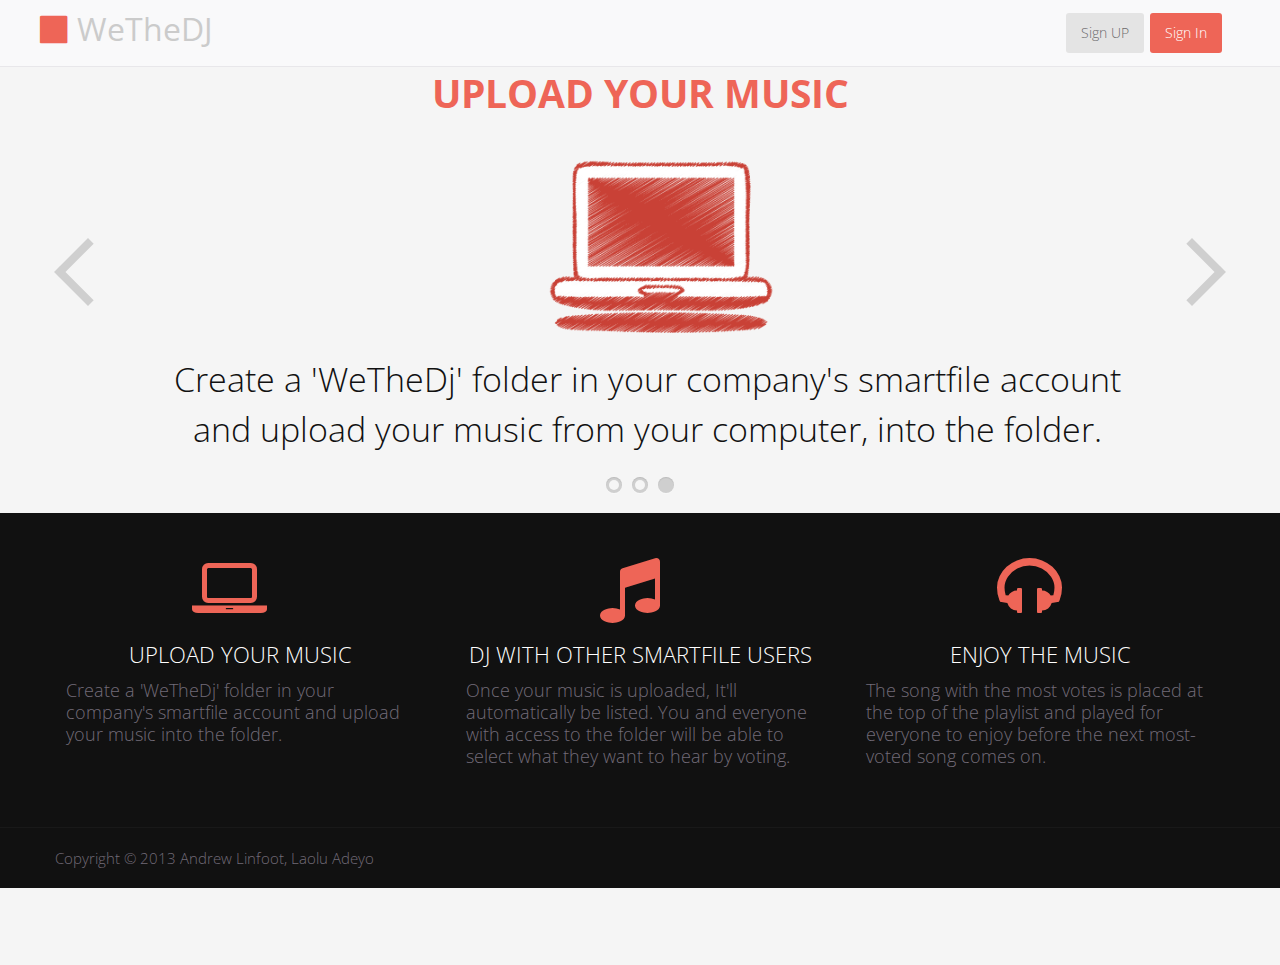
<file: index.html>
<!DOCTYPE html>
<html lang="en">
<head>

	<!-- start: Meta -->
	<meta charset="utf-8">
	<title>We The DJ - SmartFile Entry </title> 
	<meta content="Responsive portofolio at Bootstrap" name="description">
	<meta content="light, responsive, portofolio" name="keywords">
	<!-- end: Meta -->
	
	<!-- start: Mobile Specific -->
    <meta name="viewport" content="width=device-width, initial-scale=1, minimum-scale=1">
	<!-- end: Mobile Specific -->

    <!-- start: CSS -->
    <link rel="stylesheet" href="assets/css/bootstrap.css">
    <link rel="stylesheet" href="assets/css/bootstrap-responsive.css">
    <link rel="stylesheet" href="assets/css/style.css">
    <!-- end: CSS -->

	<!-- start: favicon -->
	<link href="//s3.amazonaws.com/wrapbootstrap/live/imgs/favicon.ico" rel="shortcut icon">
	<!-- end: favicon -->



    <!--[if IE 9]>
		<style>.img-mask .flipper {display: none;}</style>
	<![endif]-->  
    <!--[if IE 8]>
		<style>.boxy{position:relative;width:150px;height:150px;}.flipper {overflow: hidden;}.subscribe input[type="text"], .subscribe textarea {width: 35%;}.plan-background {background-position: center;background-repeat: repeat-x;border:none;} .sign-background {background-position: center;background-repeat: repeat-x;border:none;}.countdown-background {background-position: center;background-repeat: repeat-x;border:none;}.page-title {background-position: center;background-repeat: repeat-x;border:none;}.img-mask .flipper {display: none;}</style>	
	<![endif]-->

</head>

<body>

<header id="header">

	<!--start: navbar -->
	<div class="navbar navbar-fixed-top">
		<div class="navbar-inner">
			<div class="container">
				<a data-toggle="collapse" data-target=".nav-collapse" class="btn btn-navbar">
					<span><i class="icon-reorder"></i></span>
				</a>
				<a class="btn btn-navbar" href="sign-in.html"><i class="icon-signin"></i></a>
				<a class="btn btn-navbar" href="tel:3669"><i class="icon-phone"></i></a>
				

				<a class="brand" href="index.html"><span><i class="icon-stop"></i></span>WeTheDJ</a>

				<div id="top-navigation" class="nav-collapse subnav-collapse collapse ">
					<ul class="nav pull-right">
						<li class="top-account visible-desktop"><a class="top-sign-up" href="sign-up.html">Sign UP</a></li>
						<li class="top-account visible-desktop"><a class="top-sign-in" href="sign-in.html">Sign In</a></li>
					</ul>
				</div>	
		
			</div>
		</div>
	</div><!--end: navbar -->

</header>

<!-- start: slider -->
<div class="slider-wrapper slider-wrapper">

            <div id="slider" class="sl-slider-wrapper">

				<div class="sl-slider">
				
					<div class="sl-slide bg-1" data-orientation="horizontal" >
						<div class="sl-slide-inner">
							<div class="deco"><img src="assets/images/home-slider/laptop.png" alt=""></div>
							<a href="features.html"><h1>UPLOAD YOUR MUSIC</h1></br><h2>Create a 'WeTheDj' folder in your company's smartfile account and upload your music from your computer, into the folder. </h2></a>						
						</div>
					</div>
					
					<div class="sl-slide bg-1" data-orientation="horizontal">
						<div class="sl-slide-inner">
							<div class="deco"><img src="assets/images/home-slider/twit.png" alt=""></div>
							<a href="features.html"><h1>DJ WITH OTHER SMARTFILE USERS</h1></br><h2>You and everyone with access to the folder will be able to select what they want to hear by voting.</h2></a>		
						</div>
					</div>
					
					<div class="sl-slide bg-1" data-orientation="horizontal" >
						<div class="sl-slide-inner">
							<div class="deco"><img src="assets/images/home-slider/music.png" alt="height="42" width="150""></div>
							<a href="features.html"><h1>ENJOY YOUR MUSIC</h1></br><h2>The most-voted song is placed at the top of the playlist and played for everyone to enjoy.</h2></a>						
						</div>
					</div>
				
				</div><!-- /sl-slider -->
				
				<nav id="nav-arrows" class="nav-arrows">
					<span class="nav-arrow-prev">Previous</span>
					<span class="nav-arrow-next">Next</span>

				</nav>

				<nav id="nav-dots" class="nav-dots">
					<span class="nav-dot-current"></span>
					<span class="nav-dot-current"></span>
					<span></span>
					
				</nav>

			</div><!-- /slider-wrapper -->
	

</div><!-- end: slider -->


<!-- start: section-features -->
<div class="section-features">
	<div class="container">
		<div class="row">

			<div class="span4">
				<div class="info-features">
					<i class="icon-laptop"></i>
					<h5>Upload Your Music</h5>
					<p>Create a 'WeTheDj' folder in your company's smartfile account and upload your music into the folder. </p>
				</div>
			</div>
			<div class="span4">
				<div class="info-features">
					<i class="icon-music"></i>
					<h5>DJ with other SmartFile Users</h5>
					<p> Once your music is uploaded, It'll automatically be listed. You and everyone with access to the folder will be able to select what they want to hear by voting.</p>
				</div>
			</div>
			<div class="span4">
				<div class="info-features">
					<i class="icon-headphones"></i>
					<h5>Enjoy the Music</h5>
					<p>The song with the most votes is placed at the top of the playlist and played for everyone to enjoy before the next most-voted song comes on. </p>
				</div>
			</div>

			

		</div>
	</div>
</div><!-- end: section-features -->





<!-- start: footer -->
<footer>
	<div class="post-footer">
		<div class="container">
			<div class="row">
					<div class="span6">
						<div class="copyright">Copyright &copy; 2013 Andrew Linfoot, Laolu Adeyo</div>
					</div>
					
			</div>
		</div>
	</div>
</footer><!-- end: footer -->



<!-- start: script -->
<script src="assets/js/jquery.js"></script>
<script src="assets/js/bootstrap.min.js"></script>
<script src="assets/js/modernizr.js"></script>
<script src="assets/js/ba-cond.js"></script>
<script src="assets/js/slitslider.js"></script>
<script src="assets/js/isotope.js"></script>
<script src="assets/js/plax.js"></script>
<script src="assets/js/tweet.js"></script>
<script src="assets/js/custom.js"></script>
<!-- end: script -->

<!-- Le HTML5 shim, for IE6-8 support of HTML5 elements -->
<!--[if lt IE 9]>
  <script src="http://html5shim.googlecode.com/svn/trunk/html5.js"></script>
<![endif]-->	

</body>

</html>
</file>
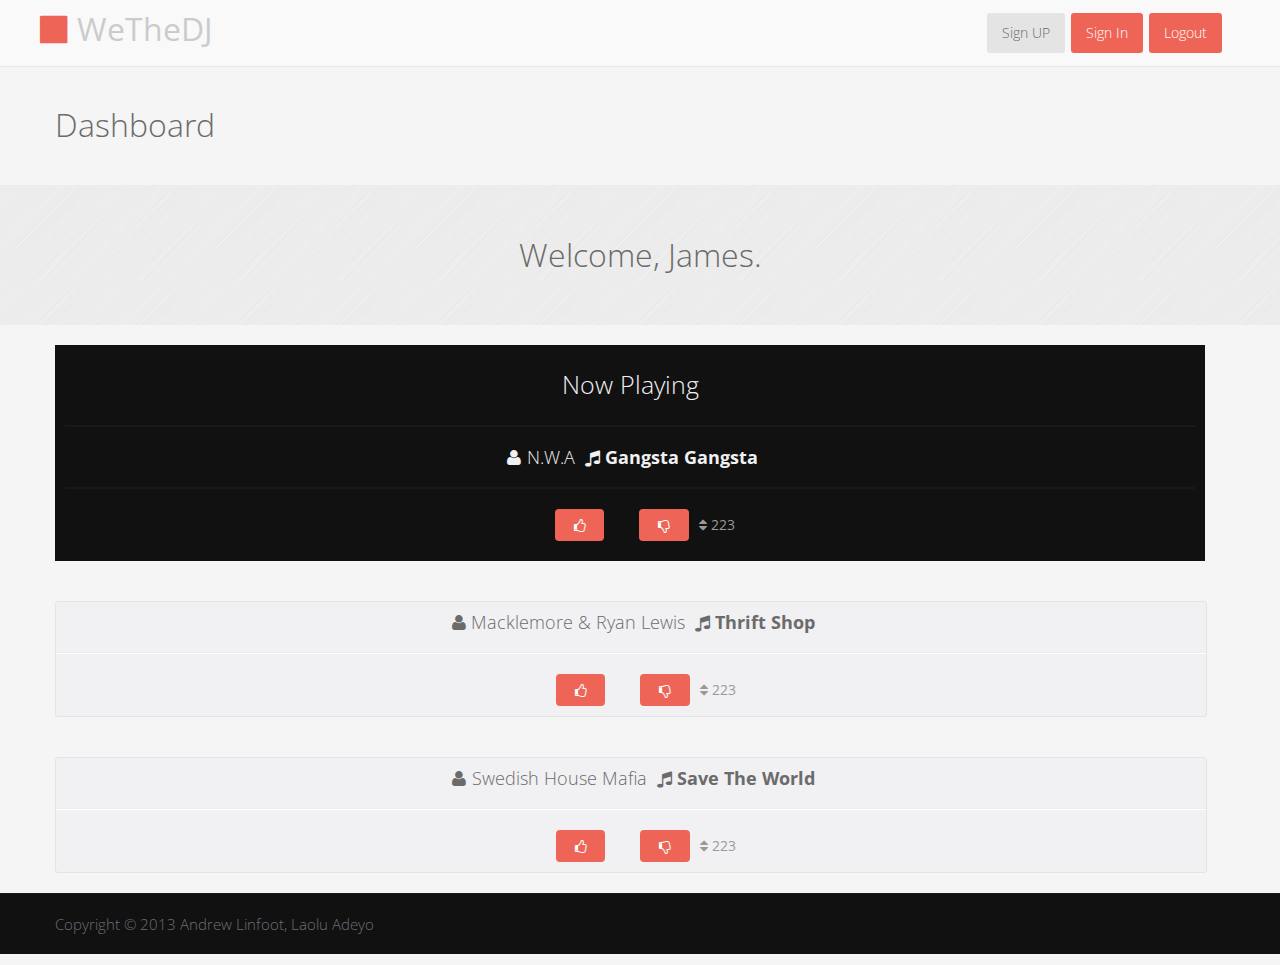
<file: dashboard.html>
<!DOCTYPE html>
<html lang="en">
<head>

	<!-- start: Meta -->
	<meta charset="utf-8">
	<title>We The DJ - SmartFile Entry</title> 
	<meta content="Responsive portofolio at Bootstrap" name="description">
	<meta content="light, responsive, portofolio" name="keywords">
	<!-- end: Meta -->
	
	<!-- start: Mobile Specific -->
    <meta name="viewport" content="width=device-width, initial-scale=1, minimum-scale=1">
	<!-- end: Mobile Specific -->

    <!-- start: CSS -->
    <link rel="stylesheet" href="assets/css/bootstrap.css">
    <link rel="stylesheet" href="assets/css/bootstrap-responsive.css">
    <link rel="stylesheet" href="assets/css/style.css">
    <!-- end: CSS -->

	<!-- start: favicon -->
	<link href="//s3.amazonaws.com/wrapbootstrap/live/imgs/favicon.ico" rel="shortcut icon">
	<!-- end: favicon -->

    <!--[if IE 9]>
		<style>.img-mask .flipper {display: none;}</style>
	<![endif]-->  
    <!--[if IE 8]>
		<style>.boxy{position:relative;width:150px;height:150px;}.flipper {overflow: hidden;}.subscribe input[type="text"], .subscribe textarea {width: 35%;}.plan-background {background-position: center;background-repeat: repeat-x;border:none;} .sign-background {background-position: center;background-repeat: repeat-x;border:none;}.countdown-background {background-position: center;background-repeat: repeat-x;border:none;}.page-title {background-position: center;background-repeat: repeat-x;border:none;}.img-mask .flipper {display: none;}</style>	
	<![endif]-->

</head>

<body>

<header id="header">

		<!--start: navbar -->
	<div class="navbar navbar-fixed-top">
		<div class="navbar-inner">
			<div class="container">
				<a data-toggle="collapse" data-target=".nav-collapse" class="btn btn-navbar">
					<span><i class="icon-reorder"></i></span>
				</a>
				<a class="btn btn-navbar" href="sign-in.html"><i class="icon-signin"></i></a>
				<a class="btn btn-navbar" href="tel:3669"><i class="icon-phone"></i></a>
				

				<a class="brand" href="index.html"><span><i class="icon-stop"></i></span>WeTheDJ</a>

				<div id="top-navigation" class="nav-collapse subnav-collapse collapse ">
					<ul class="nav pull-right">
						<li class="top-account visible-desktop"><a class="top-sign-up" href="sign-up.html">Sign UP</a></li>
						<li class="top-account visible-desktop"><a class="top-sign-in" href="sign-in.html">Sign In</a></li>
                        <li class="top-account visible-desktop"><a class="top-sign-in" href="sign-in.html">Logout</a></li>
					</ul>
				</div>	
		
			</div>
		</div>
	</div><!--end: navbar -->

</header>


<!-- start: title -->
<div class="page-title">
	<div class="section-wrapper">
		<div class="container">
			<h2>Dashboard</h2>
		</div>
	</div>
</div><!-- end: title -->


<!-- start: plan pattern -->
<div class="section-plan">

		<div class="plan-pattern">

			<div class="container">
				<div class="row">
					<div class="span12">							
						<div class="plan-sign white-content">
							<h2>Welcome, James.</h2>	
							
							
						</div>						
					</div>	
				</div>
			</div>

		</div>	

		
			
			


		<!--Song Entry-->
		<div class="pricing">
			<div class="container">
				<div class="row">
					<div class="span3">
						<div class="dark-content price-content">
							<h3>Now Playing</h3> 
							<script type="text/javascript"></script>
							<hr>         
							<h4><i class="icon-user"></i>N.W.A</li>  
                            	<strong><i class="icon-music"></i>Gangsta Gangsta</li></strong>
                                <hr> 
                                <span><a class="btn btn-color" href="#"><i class="icon-thumbs-up"></i></a></span>
                                <span><a class="btn btn-color" href="#"><i class="icon-thumbs-down"></i></a></span>
                                
                                <small><i class="icon-sort"></i>223</li></small>
                            </h4>
						</div>	
                       	</div>	
                   </div>
			</div>
            <!--End Song Entry-->
            
            
            
            <!--Song Entry-->
            <div class="pricing">
			<div class="container">
				<div class="row">
				<div class="span3">
						<div class="white-content price-content">         
							<h4><i class="icon-user"></i>Macklemore & Ryan Lewis </li>  
                            	<strong><i class="icon-music"></i>Thrift Shop </li></strong>
                                
                                <hr> 
                                <span><a class="btn btn-color" href="#"><i class="icon-thumbs-up"></i></a></span>
                                <span><a class="btn btn-color" href="#"><i class="icon-thumbs-down"></i></a></span>
                                
                                <small><i class="icon-sort"></i>223</li></small>
                            </h4>
							</div>	
                        </div>	
                    </div>
			</div>
           <!--End Song Entry--> 
           
           
            <!--Song Entry-->
            <div class="pricing">
			<div class="container">
				<div class="row">
                       <div class="span3">
						<div class="white-content price-content">         
							<h4><i class="icon-user"></i>Swedish House Mafia</li>  
                            	<strong><i class="icon-music"></i>Save The World</li></strong>
                                <hr> 
                                <span><a class="btn btn-color" href="#"><i class="icon-thumbs-up"></i></a></span>
                                <span><a class="btn btn-color" href="#"><i class="icon-thumbs-down"></i></a></span>
                                
                                <small><i class="icon-sort"></i>223</li></small>
                            </h4>
							</div>	
                        </div>	
                    </div>
			</div>
            <!--End Song Entry-->
            
		</div>


		</div>
					

		
<!-- end: plan background -->




<!-- start: footer -->
<footer>
	
	<div class="post-footer">
		<div class="container">
			<div class="row">
					<div class="span6">
						<div class="copyright">Copyright &copy; 2013 Andrew Linfoot, Laolu Adeyo</div>
					</div>
					
			</div>
		</div>
	</div>
</footer><!-- end: footer -->



<!-- start: script -->
<script src="assets/js/jquery.js"></script>
<script src="assets/js/bootstrap.min.js"></script>
<script src="assets/js/modernizr.js"></script>
<script src="assets/js/ba-cond.js"></script>
<script src="assets/js/slitslider.js"></script>
<script src="assets/js/isotope.js"></script>
<script src="assets/js/plax.js"></script>
<script src="assets/js/tweet.js"></script>
<script src="assets/js/custom.js"></script>
<!-- end: script -->

<!-- Le HTML5 shim, for IE6-8 support of HTML5 elements -->
<!--[if lt IE 9]>
  <script src="http://html5shim.googlecode.com/svn/trunk/html5.js"></script>
<![endif]-->	

</body>

</html>
</file>
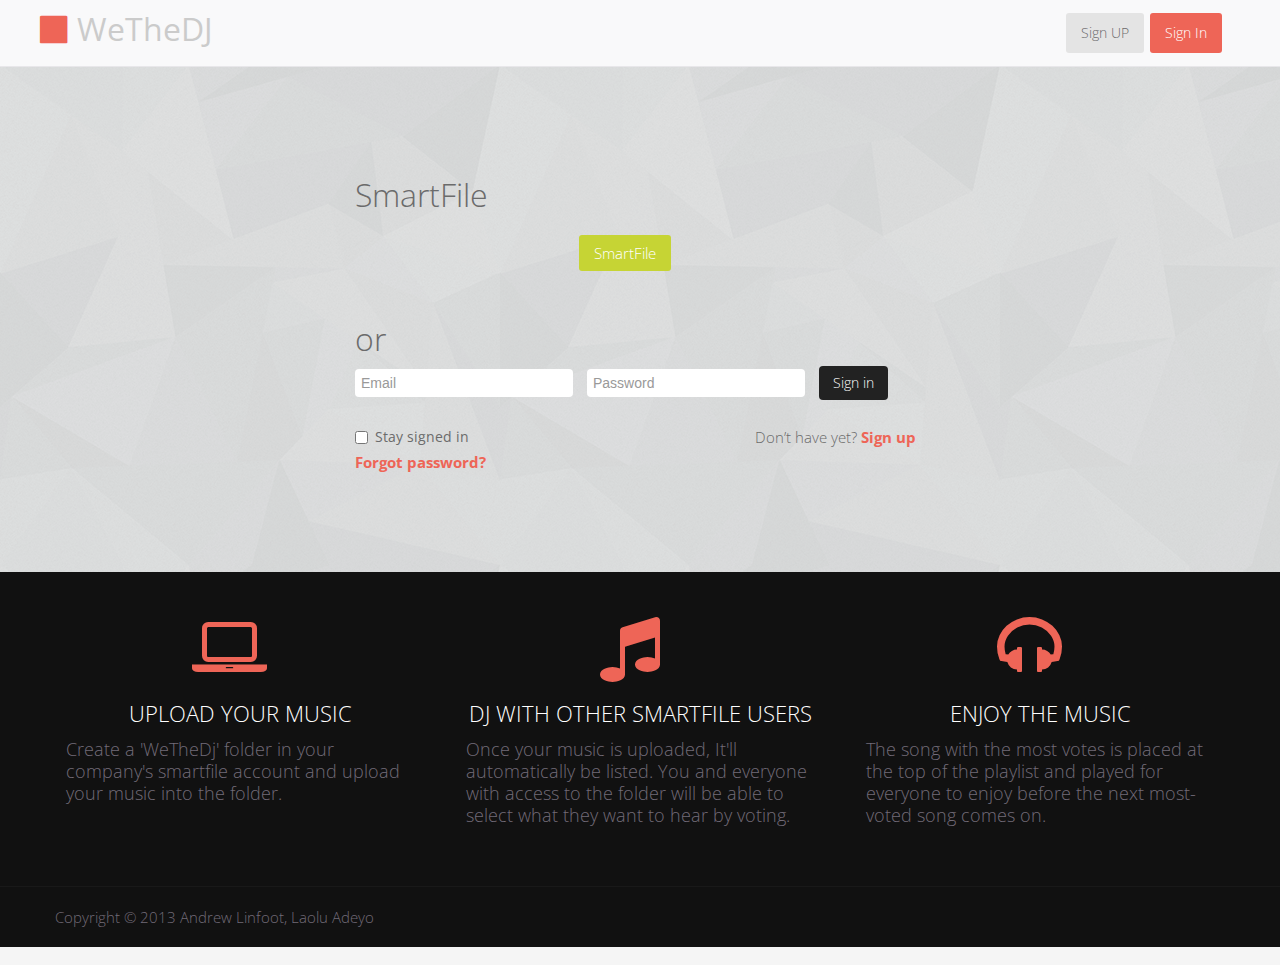
<file: sign-in.html>
<!DOCTYPE html>
<html lang="en">
<head>

	<!-- start: Meta -->
	<meta charset="utf-8">
	<title>We The DJ - SmartFile Entry </title> 
	<meta content="Responsive portofolio at Bootstrap" name="description">
	<meta content="light, responsive, portofolio" name="keywords">
	<!-- end: Meta -->
	
	<!-- start: Mobile Specific -->
    <meta name="viewport" content="width=device-width, initial-scale=1, minimum-scale=1">
	<!-- end: Mobile Specific -->

    <!-- start: CSS -->
    <link rel="stylesheet" href="assets/css/bootstrap.css">
    <link rel="stylesheet" href="assets/css/bootstrap-responsive.css">
    <link rel="stylesheet" href="assets/css/style.css">
    <!-- end: CSS -->

	<!-- start: favicon -->
	<link href="//s3.amazonaws.com/wrapbootstrap/live/imgs/favicon.ico" rel="shortcut icon">
	<!-- end: favicon -->



    <!--[if IE 9]>
		<style>.img-mask .flipper {display: none;}</style>
	<![endif]-->  
    <!--[if IE 8]>
		<style>.boxy{position:relative;width:150px;height:150px;}.flipper {overflow: hidden;}.subscribe input[type="text"], .subscribe textarea {width: 35%;}.plan-background {background-position: center;background-repeat: repeat-x;border:none;} .sign-background {background-position: center;background-repeat: repeat-x;border:none;}.countdown-background {background-position: center;background-repeat: repeat-x;border:none;}.page-title {background-position: center;background-repeat: repeat-x;border:none;}.img-mask .flipper {display: none;}</style>	
	<![endif]-->

</head>

<body>

<header id="header">

	<!--start: navbar -->
	<div class="navbar navbar-fixed-top">
		<div class="navbar-inner">
			<div class="container">
				<a data-toggle="collapse" data-target=".nav-collapse" class="btn btn-navbar">
					<span><i class="icon-reorder"></i></span>
				</a>
				<a class="btn btn-navbar" href="sign-in.html"><i class="icon-signin"></i></a>
				<a class="btn btn-navbar" href="tel:3669"><i class="icon-phone"></i></a>
				

				<a class="brand" href="index.html"><span><i class="icon-stop"></i></span>WeTheDJ</a>

				<div id="top-navigation" class="nav-collapse subnav-collapse collapse ">
					<ul class="nav pull-right">
						<li class="top-account visible-desktop"><a class="top-sign-up" href="sign-up.html">Sign UP</a></li>
						<li class="top-account visible-desktop"><a class="top-sign-in" href="sign-in.html">Sign In</a></li>
					</ul>
				</div>	
		
			</div>
		</div>
	</div><!--end: navbar -->

</header>

<!-- start: sign-pattern -->
<div class="section-sign sign-pattern">
	<div class="section-wrapper">

		<div class="container">
			<div class="row">
				<div class="span6 offset3">
					<div class="separator">
						<div class="">
							<div class="lines">
								<div>
								<h2 class="lines-title">SmartFile</h2>
								</div>
							</div>
						</div>
					</div>		
				</div>	
			</div>
		</div>	
		<div class="container">
			<div class="row">
				<div class="span12 openid">
					
					<a class="modern sign-twitter " href="#"><span class="mordern-id">SmartFile</span></a>
					
				</div>	
			</div>
		</div>
		<div class="container">
			<div class="row">
				<div class="span6 offset3">
					<div class="separator">
						<div class="">
							<div class="lines">
								<div>
								<h2 class="lines-title">or</h2>
								</div>
							</div>
						</div>
					</div>		
				</div>	
			</div>
		</div>	
		<div class="container">
			<div class="row">
				<div class="span6 offset3">
					<form id="open-id-c">
						<input type="text" class="open-email" placeholder="Email">
			              <input type="password" class="open-password" placeholder="Password">
			              <a href="#" class="btn btn-send btn-sign ">Sign in</a>
					</form>	
				</div>	
			</div>
		</div>	
		<div class="container">
			<div class="row">
				<div class="span3 offset3 password">
					<label class="checkbox"><input type="checkbox"> Stay signed in</label>
					<a href="password.html">Forgot password?</a>
				</div>
				<div class="span3 offset1 account">
                        <span>Don’t have yet?</span>
                        <a href="sign-up.html">Sign up</a>
				</div>	
			</div>
		</div>

	</div>			
 </div><!-- end: sign -->

<!-- start: section-features -->
<div class="section-features">
	<div class="container">
		<div class="row">

			<div class="span4">
				<div class="info-features">
					<i class="icon-laptop"></i>
					<h5>Upload Your Music</h5>
					<p>Create a 'WeTheDj' folder in your company's smartfile account and upload your music into the folder. </p>
				</div>
			</div>
			<div class="span4">
				<div class="info-features">
					<i class="icon-music"></i>
					<h5>DJ with other SmartFile Users</h5>
					<p> Once your music is uploaded, It'll automatically be listed. You and everyone with access to the folder will be able to select what they want to hear by voting.</p>
				</div>
			</div>
			<div class="span4">
				<div class="info-features">
					<i class="icon-headphones"></i>
					<h5>Enjoy the Music</h5>
					<p>The song with the most votes is placed at the top of the playlist and played for everyone to enjoy before the next most-voted song comes on. </p>
				</div>
			</div>

			

		</div>
	</div>
</div><!-- end: section-features -->





<!-- start: footer -->
<footer>
	<div class="post-footer">
		<div class="container">
			<div class="row">
					<div class="span6">
						<div class="copyright">Copyright &copy; 2013 Andrew Linfoot, Laolu Adeyo</div>
					</div>
					
			</div>
		</div>
	</div>
</footer><!-- end: footer -->



<!-- start: script -->
<script src="assets/js/jquery.js"></script>
<script src="assets/js/bootstrap.min.js"></script>
<script src="assets/js/modernizr.js"></script>
<script src="assets/js/ba-cond.js"></script>
<script src="assets/js/slitslider.js"></script>
<script src="assets/js/isotope.js"></script>
<script src="assets/js/plax.js"></script>
<script src="assets/js/tweet.js"></script>
<script src="assets/js/custom.js"></script>
<!-- end: script -->

<!-- Le HTML5 shim, for IE6-8 support of HTML5 elements -->
<!--[if lt IE 9]>
  <script src="http://html5shim.googlecode.com/svn/trunk/html5.js"></script>
<![endif]-->	

</body>

</html>
</file>
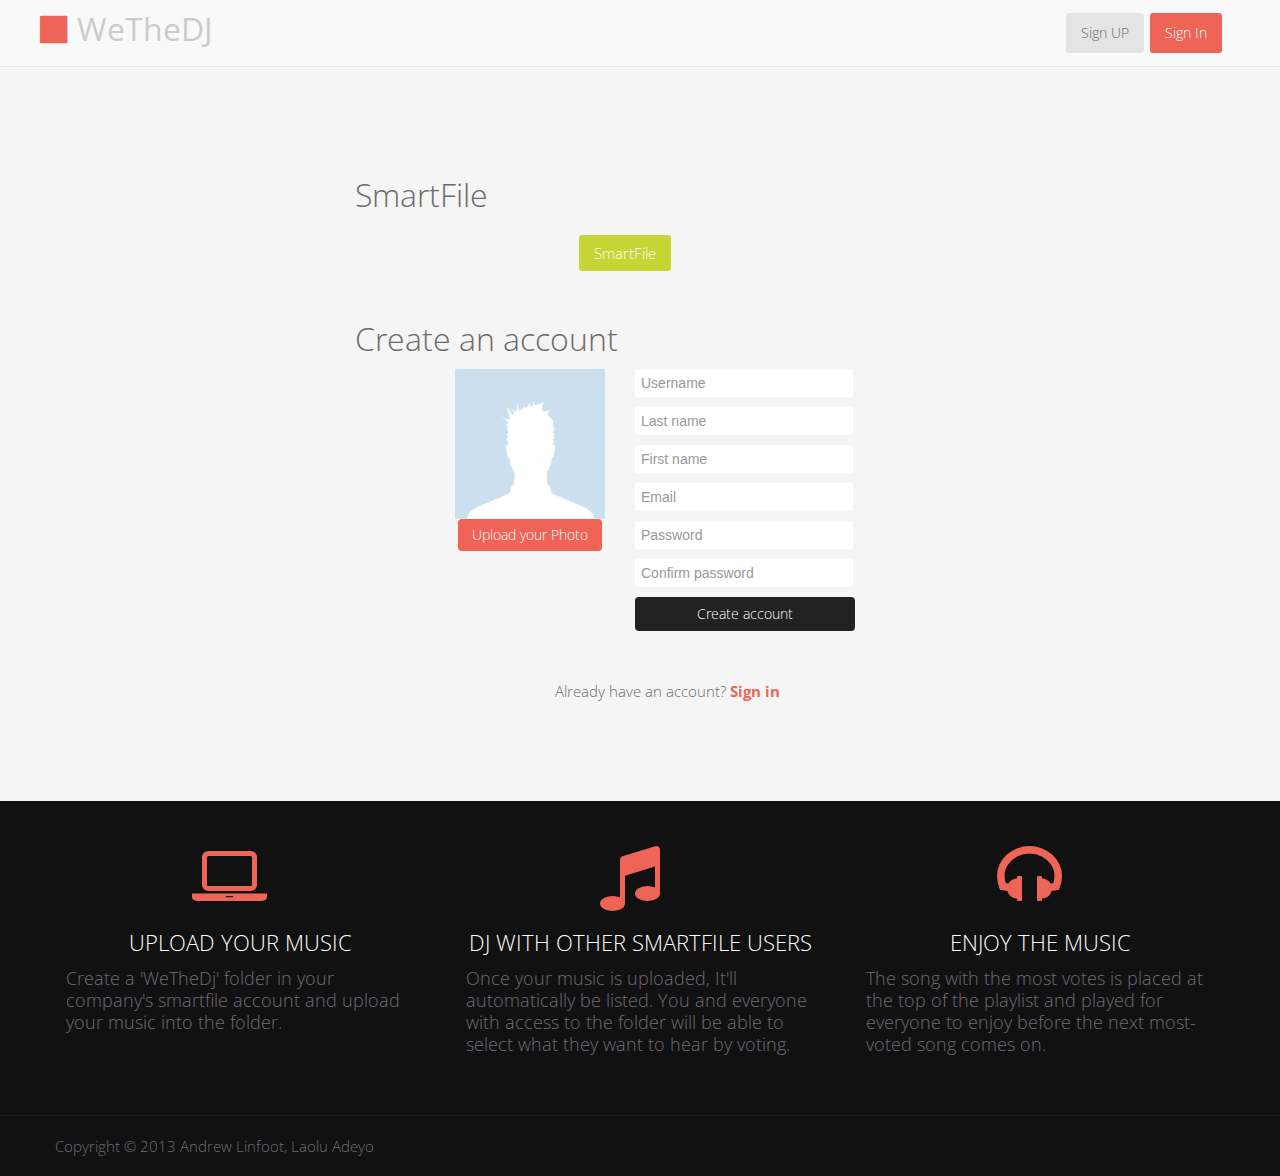
<file: sign-up.html>
<!DOCTYPE html>
<html lang="en">
<head>

	<!-- start: Meta -->
	<meta charset="utf-8">
	<title>We The DJ - SmartFile Entry </title> 
	<meta content="Responsive portofolio at Bootstrap" name="description">
	<meta content="light, responsive, portofolio" name="keywords">
	<!-- end: Meta -->
	
	<!-- start: Mobile Specific -->
    <meta name="viewport" content="width=device-width, initial-scale=1, minimum-scale=1">
	<!-- end: Mobile Specific -->

    <!-- start: CSS -->
    <link rel="stylesheet" href="assets/css/bootstrap.css">
    <link rel="stylesheet" href="assets/css/bootstrap-responsive.css">
    <link rel="stylesheet" href="assets/css/style.css">
    <!-- end: CSS -->

	<!-- start: favicon -->
	<link href="//s3.amazonaws.com/wrapbootstrap/live/imgs/favicon.ico" rel="shortcut icon">
	<!-- end: favicon -->



    <!--[if IE 9]>
		<style>.img-mask .flipper {display: none;}</style>
	<![endif]-->  
    <!--[if IE 8]>
		<style>.boxy{position:relative;width:150px;height:150px;}.flipper {overflow: hidden;}.subscribe input[type="text"], .subscribe textarea {width: 35%;}.plan-background {background-position: center;background-repeat: repeat-x;border:none;} .sign-background {background-position: center;background-repeat: repeat-x;border:none;}.countdown-background {background-position: center;background-repeat: repeat-x;border:none;}.page-title {background-position: center;background-repeat: repeat-x;border:none;}.img-mask .flipper {display: none;}</style>	
	<![endif]-->

</head>

<body>

<header id="header">

	<!--start: navbar -->
	<div class="navbar navbar-fixed-top">
		<div class="navbar-inner">
			<div class="container">
				<a data-toggle="collapse" data-target=".nav-collapse" class="btn btn-navbar">
					<span><i class="icon-reorder"></i></span>
				</a>
				<a class="btn btn-navbar" href="sign-in.html"><i class="icon-signin"></i></a>
				<a class="btn btn-navbar" href="tel:3669"><i class="icon-phone"></i></a>
				

				<a class="brand" href="index.html"><span><i class="icon-stop"></i></span>WeTheDJ</a>

				<div id="top-navigation" class="nav-collapse subnav-collapse collapse ">
					<ul class="nav pull-right">
						<li class="top-account visible-desktop"><a class="top-sign-up" href="sign-up.html">Sign UP</a></li>
						<li class="top-account visible-desktop"><a class="top-sign-in" href="sign-in.html">Sign In</a></li>
					</ul>
				</div>	
		
			</div>
		</div>
	</div><!--end: navbar -->

</header>

<!-- start: sign -->
<div class="section-sign">
	<div class="section-wrapper">

		<div class="container">
			<div class="row">
				<div class="span6 offset3">
					<div class="separator">
						<div class="">
							<div class="lines">
								<div>
								<h2 class="lines-title">SmartFile</h2>
								</div>
							</div>
						</div>
					</div>		
				</div>	
			</div>
		</div>	
		<div class="container">
			<div class="row">
					<div class="span12 openid">
						
						<a class="modern sign-twitter " href="#"><span class="mordern-id">SmartFile</span></a>
						
					</div>	
			</div>
		</div>
		<div class="container">
			<div class="row">
				<div class="span6 offset3">
					<div class="separator">
						<div class="">
							<div class="lines">
								<div>
								<h2 class="lines-title">Create an account</h2>
								</div>
							</div>
						</div>
					</div>		
				</div>	
			</div>
		</div>	
		<div class="container">
			<div class="row-fluid">
				<div class="span3 offset4 account-avatar">
					<div class="white-content">
						<a href=""><img alt="Photo-Work-1" src="assets/images/account-avatar.png"></a>
					</div>
					<div class="btn-avatar"><a href="#" class="btn btn-color">Upload your Photo</a></div>
				</div>		

				<div class="span2">
					<form>
						<input type="text" placeholder="Username">
						<input type="text"  placeholder="Last name">
						<input type="text"  placeholder="First name">
						<input type="text"  placeholder="Email">
			            <input type="password" placeholder="Password">
			            <input type="password" placeholder="Confirm password">
			            <a href="#" class="btn-account btn btn-send ">Create account</a>		            
					</form>	
				</div>	
			</div>
		</div>	
		<div class="container">
			<div class="row">
				<div class="span3 offset5 account create-account">
                        <span>Already have an account?</span>
                        <a href="sign-in.html">Sign in</a>
				</div>	
			</div>
		</div>


	</div>			
 </div><!-- end: sign -->


<!-- start: section-features -->
<div class="section-features">
	<div class="container">
		<div class="row">

			<div class="span4">
				<div class="info-features">
					<i class="icon-laptop"></i>
					<h5>Upload Your Music</h5>
					<p>Create a 'WeTheDj' folder in your company's smartfile account and upload your music into the folder. </p>
				</div>
			</div>
			<div class="span4">
				<div class="info-features">
					<i class="icon-music"></i>
					<h5>DJ with other SmartFile Users</h5>
					<p> Once your music is uploaded, It'll automatically be listed. You and everyone with access to the folder will be able to select what they want to hear by voting.</p>
				</div>
			</div>
			<div class="span4">
				<div class="info-features">
					<i class="icon-headphones"></i>
					<h5>Enjoy the Music</h5>
					<p>The song with the most votes is placed at the top of the playlist and played for everyone to enjoy before the next most-voted song comes on. </p>
				</div>
			</div>

			

		</div>
	</div>
</div><!-- end: section-features -->



<!-- start: footer -->
<footer>
	<div class="post-footer">
		<div class="container">
			<div class="row">
					<div class="span6">
						<div class="copyright">Copyright &copy; 2013 Andrew Linfoot, Laolu Adeyo</div>
					</div>
					
			</div>
		</div>
	</div>
</footer><!-- end: footer -->



<!-- start: script -->
<script src="assets/js/jquery.js"></script>
<script src="assets/js/bootstrap.min.js"></script>
<script src="assets/js/modernizr.js"></script>
<script src="assets/js/ba-cond.js"></script>
<script src="assets/js/slitslider.js"></script>
<script src="assets/js/isotope.js"></script>
<script src="assets/js/plax.js"></script>
<script src="assets/js/tweet.js"></script>
<script src="assets/js/custom.js"></script>
<!-- end: script -->

<!-- Le HTML5 shim, for IE6-8 support of HTML5 elements -->
<!--[if lt IE 9]>
  <script src="http://html5shim.googlecode.com/svn/trunk/html5.js"></script>
<![endif]-->	

</body>

</html>
</file>
<file: assets/css/style.css>
/*
Adeyo/Linfoot
*/

/* ==== #Import Section ==== */

@import url("font-awesome.css");                          /* Font Awesome Styles */
@import url("font-awesome-ie7.min.css");                  /* Font Awesome Styles */
@import url("isotope.css");                               /* Isotope portfolio*/
@import url("slider.css");                                /* slider*/
@import url(http://fonts.googleapis.com/css?family=Open+Sans:400,300);



/* ===== Body and structure ===== */

body {
    background-color: #F5F5F5;
    color: #6B6B6B;
    font-family: 'Open Sans', sans-serif;
    font-size: 15px;
    font-weight: 300;
    line-height: 20px;
    margin: 0;
    padding-top: 65px;
}

a {
    color: #EE6557;
    text-decoration: none;
}
a:hover {
    color: #EB4938;
    text-decoration: none;
}
a:focus {
    text-decoration: none;
    outline-offset: 0px;
    color: #EB4938;
}
h1{
    font-weight: 200px;
    text-align: center;
}

 h2, h3, h4, h5, h6 {
    font-weight: 300;

}
article, aside, details, figcaption, figure, footer, header, hgroup, nav, section {
    display: block;
}

.deco img{
    border: 0 none;
    height: 230px;
    max-width: 100%;
    margin-top: 30px;
    padding-left: 180px;
    padding-top: 30px;
    vertical-align: middle;
}

img {
    border: 0 none;
    height: auto;
    max-width: 100%;
    vertical-align: middle;
}


::-moz-selection {
background:#EE6557;
color:white;
}
::selection { 
background:#EE6557;
color:white;
}

.img-content{
    float: left;
    display: block;
    margin:15px;
    box-shadow: 0 0 5px 2px rgba(0,0,0,.20);
}
i:hover {
    text-decoration: none;
}

.icon-muted {
    color: #CBCBCB;
}
.subscribe{
    margin-top: 16px;
}




/* ===== #header ===== */

.navbar .brand {
    font-size: 32px;
    text-shadow: 0 0px 0 #FFFFFF;
    font-weight: 400;
    color: #cbcbcb;
    padding: 3px 5px;
}
.navbar .brand span {
    color: #EE6557;
}
/* ===== #navigation ===== */

.navbar .nav > li > a{
    text-shadow: 0 0px 0 #FFFFFF;
    border-radius: 3px;
    margin: 3px;     
}
.navbar .nav > li > a:hover{
    background-color: #F1F0F2;   
}
.navbar .nav > li > a:active{
    background-color: #e0dee2;   
}   
.navbar .nav > .active > a, .navbar .nav > .active > a:hover, .navbar .nav > .active > a:focus {
    background-color: transparent;
    -webkit-box-shadow: none;
    box-shadow: none;
}
.navbar .nav li.dropdown.open > .dropdown-toggle, .navbar .nav li.dropdown.active > .dropdown-toggle, .navbar .nav li.dropdown.open.active > .dropdown-toggle {
    background-color: transparent;
    color: #555555;
}
.navbar .btn-navbar {
    margin-left: 2px;
    margin-right: 2px;
}
.navbar .btn-navbar {
    background-color: #EE6557;
    background-image: none;
    background-repeat: repeat-x;
    border-color: none;
    box-shadow: none;
    color: #FFFFFF;
    float: right;
    padding: 7px 10px;
    text-shadow: 0 0px 0 rgba(0, 0, 0, 0.0);
    border-width: 0;
    border-radius: 2px
}
.navbar .btn-navbar:hover{
    background: #eb4938;
}
.navbar .btn-navbar:active{
    box-shadow: 0 2px 3px rgba(0, 0, 0, 0.3) inset;
    -webkit-box-shadow: 0 2px 3px rgba(0, 0, 0, 0.3) inset;
}
.btn-navbar i {
    color: #fff;
}
.navbar-inner {
    background-color: #f9f9fa;
    background-image: none;
    background-repeat: repeat-x;
    border-bottom: 3px solid #e8e7ea;
    border-top: 3px solid #e8e7ea;
    -webkit-box-shadow: none
    box-shadow: none;
    min-height: 40px;
    padding: 10px 0;
    -ms-filter: "progid:DXImageTransform.Microsoft.gradient(enabled=false)";
}
.navbar-fixed-top .navbar-inner, .navbar-static-top .navbar-inner {
    box-shadow: none;
}
.collapse {
    transition: height 0.15s ease 0s;
}
.top-account > a {
    font-size: 14px;
    display: block;
    text-shadow:none !important;
    text-decoration: none;
    border-radius: 3px;
    margin: 3px;
    -webkit-transition:all 0.2s ease-in-out 0s;
       -moz-transition:all 0.2s ease-in-out 0s;
         -o-transition:all 0.2s ease-in-out 0s;
            transition:all 0.2s ease-in-out 0s;    
}
.top-account > a.top-sign-in {
    background-color: #EE6557;
    background-image: none;
    color: #FFF !important;
    border: none;
    box-shadow: none;
}

.top-account > a.top-sign-in:hover {
    background-color: #eb4938 !important;
    background-image: none;
    color: #FFF !important;
}
.top-account > a.top-sign-in:active {
    box-shadow: 0 2px 3px rgba(0, 0, 0, 0.3) inset;
    -webkit-box-shadow: 0 2px 3px rgba(0, 0, 0, 0.3) inset;
}
.top-account > a.top-sign-up {
    background-color: #e4e4e4 !important;
    text-shadow: 0 0px 0 #e8e7ea !important;
    color: #6B6B6B !important;
    border: none;
    box-shadow: none;
}
.top-account > a.top-sign-up:hover {
    background-color: #d3d3d3 !important;
}
.top-account > a.top-sign-up:active {
    box-shadow: 0 2px 3px rgba(0, 0, 0, 0.3) inset;
    -webkit-box-shadow: 0 2px 3px rgba(0, 0, 0, 0.3) inset;
}
.socle {
  position: relative;
  z-index: 2;
}
.socle:after {
  content: "";
  z-index: -1;
  position: absolute;
  border-radius: 6px;
    -webkit-box-shadow: 
        inset 0 1px 0 rgba(0,0,0,0.1),
        inset 0 -1px 0 rgba(255,255,255,0.7);
    box-shadow: 
        inset 0 1px 0 rgba(0,0,0,0.1),
        inset 0 -1px 0 rgba(255,255,255,0.7);
  top: -6px; bottom: -6px;
  right: -6px; left: -6px;
    background: -webkit-linear-gradient(rgba(0,0,0,0.1), rgba(0,0,0,0));
    background: -moz-linear-gradient(rgba(0,0,0,0.1), rgba(0,0,0,0));
    background: -o-linear-gradient(rgba(0,0,0,0.1), rgba(0,0,0,0));
    background: -ms-linear-gradient(rgba(0,0,0,0.1), rgba(0,0,0,0));
    background: linear-gradient(rgba(0,0,0,0.1), rgba(0,0,0,0));
}

.dropdown-menu {
    border-radius: 0px 0px 0px 0px;
    -webkit-box-shadow: none;
    box-shadow: none;

}
.dropdown-menu li > a:hover, .dropdown-menu li > a:focus, .dropdown-submenu:hover > a {
    background-color: #EE6557;
    background-image: none;
    color: #FFFFFF;
    -ms-filter: "progid:DXImageTransform.Microsoft.Alpha(Opacity=100)";
    filter: alpha(opacity=100);
}
.dropdown-menu .active > a, .dropdown-menu .active > a:hover {
    background-color: #EE6557;
    background-image: none;
    color: #FFFFFF;
    -ms-filter: "progid:DXImageTransform.Microsoft.Alpha(Opacity=100)";
    filter: alpha(opacity=100);
}

.dropdown-menu li > a:hover, .dropdown-menu li > a:focus, .dropdown-submenu:hover > a {
    color: #FFF;
}





/* ===== #flip ===== */

/* entire container, keeps perspective */
.flip-container {
-webkit-perspective: 1000;
-moz-perspective: 1000;
-o-perspective: 1000;
perspective: 1000;
}
/* flip the pane when hovered */
.flip-container:hover .flipper, .flip-container.hover .flipper {
-webkit-transform: rotateY(180deg);
-moz-transform: rotateY(180deg);
-o-transform: rotateY(180deg);
-ms-transform: rotateY(180deg);
transform: rotateY(180deg);
}

.flip-container, .front, .back {
width: 70px;
height: 70px;
}

/* flip speed goes here */
.flipper {
width: 70px;
height: 70px;
-webkit-transition: 0.6s;
-moz-transition: 0.6s;
-o-transition: 0.6s;
-ms-transition: 0.6s;
transition: 0.6s;
-webkit-transform-style: preserve-3d;
-moz-transform-style: preserve-3d;
-ms-transform-style: preserve-3d;
transform-style: preserve-3d;
position: relative;
}

/* hide back of pane during swap */
.front, .back {
-webkit-backface-visibility: hidden;
-moz-backface-visibility: hidden;
-o-backface-visibility: hidden;
backface-visibility: hidden;
position: relative;
}

/* front pane, placed above back */
.front {
z-index: 2;
color: #FFF;
background: #111111;
box-shadow: none;
-webkit-transform: rotate(-45deg);
-moz-transform: rotate(-45deg);
-o-transform: rotate(-45deg);
-ms-transform: rotate(-45deg);
transform: rotate(-45deg);
border-radius: 3px;
}
.front .flip-a {
position: absolute;
top: 30px;
left: 4px;
width: 70px;
height: 70px;
-webkit-transform: rotate(45deg);
-moz-transform: rotate(45deg);
-o-transform: rotate(45deg);
-ms-transform: rotate(45deg);
transform: rotate(45deg);
}
.front .flip-a a{
    color: #555555;
    text-shadow:0 0px 0 #000;
}

/* back, initially hidden pane */
.back {
-webkit-transform: rotateY(180deg);
-moz-transform: rotateY(180deg);
-o-transform: rotateY(180deg);
-ms-transform: rotateY(180deg);
transform: rotateY(180deg);
}
.back .flip-b {
position: absolute;
top: -70px;
left: 0px;
width: 70px;
height: 70px;
-webkit-transform: rotate(45deg);
-moz-transform: rotate(45deg);
-o-transform: rotate(45deg);
-ms-transform: rotate(45deg);
transform: rotate(45deg);
border-radius: 3px;
}

.back .icon-back{
-webkit-transform: rotate(-45deg);
-moz-transform: rotate(-45deg);
-o-transform: rotate(-45deg);
-ms-transform: rotate(-45deg);
transform: rotate(-45deg);
position: absolute;
top: -6px;
left: 30px;
width: 70px;
height: 70px;
}



/* ===== #home ===== */




.section-wrapper {
    padding-bottom: 30px;
    padding-top: 30px;
}

}
.white-content {
    background-color: #F5F5F5;
    background-image: none;
    -webkit-box-shadow: none;
    box-shadow: none;
    border-radius: 0px;
    margin-bottom: 20px;
    padding: 10px;
}
.white-content h5 {
    border-bottom: 1px solid #E4E4E4;
    -webkit-box-shadow: none;
    box-shadow: none;
    font-size: 18px;
    font-weight: 400;
    margin-bottom: 10px;
    margin-top: 10px;
    padding-bottom: 10px;
}
.white-content .white-title{
    display: block;
    float: right;
}
.white-content .img-mask {
   position: relative;
    opacity: 1;
}
.img-mask .flipper {
-webkit-transition: 0.4s;
-moz-transition: 0.4s;
-o-transition: 0.4s;
-ms-transition: 0.4s;
transition: 0.4s;
}
.img-mask:hover .flip-container .flipper, .img-mask .flip-container.hover .flipper {
-webkit-transform: rotateY(180deg);
-moz-transform: rotateY(180deg);
-o-transform: rotateY(180deg);
-ms-transform: rotateY(180deg);
transform: rotateY(180deg);
}
.hover-mask:hover{
opacity: 0.9;
background-color: #EE6557;
}
.white-content .img-mask .hover-mask {
    position: relative;   
}
.img-mask .flip-container, .img-mask .back {
    position: absolute;
    right: 34%;
    top: 33px;
}
.img-mask .flip-container, .img-mask  .back .icon-back i{
    font-weight:lighter;
    font-size: 25px;
}

.img-mask .back .flip-b {
    top: 0px;
    left: -28px;
    background: #EB4938;
}

.white-content .img-mask.hover-mask .hover-fade {
    background-color: rgba(0, 0, 0, 0.7);
    cursor: pointer;
    display: none;
    height: 100%;
    left: 0;
    opacity: 0.5;
    position: absolute;
    top: 0;
    width: 100%;
}
.section-features {
    background-color: #111111;
    border-bottom: none;
    border-top: none;
    -webkit-box-shadow: none;
    box-shadow: none;
    padding: 30px 0;
    position: relative;
    z-index: 999;
}
.section-features .info-features {
    margin-bottom: 30px;
    padding: 0 3%;
    text-align: center;
}
.section-features .info-features > i {
    display: block;
    font-size: 70px;
    line-height: 90px;
    color: #EE6557;
}
.section-features .info-features img {
    margin-bottom: 15px;
}
.section-features .info-features h5 {
    box-shadow: none;
    color: #FFFFFF;
    display: block;
    font-size: 22px;
    font-weight: 300;
    margin-bottom: 5px;
    padding-bottom: 10px;
    text-decoration: none;
    text-transform: uppercase;
}
.section-features .info-features p {
    color: #716b78;
    font-size: 18px;
    font-weight: 300;
    line-height: 22px;
    text-transform: none;
    text-align: left;
}
.accordion-group {
    -webkit-box-shadow: none;
    box-shadow: none;
    border-radius: 2px;
    margin-bottom: 2px;
    border-top: 1px solid #E4E4E4;
}
.accordion-inner {
    border: 0px solid #E4E4E4;
}
.accordion-icon{
    display: block;
    float: right;
}

blockquote {
    border: medium none;
    padding: 0;
}
blockquote p {
    background: none repeat scroll 0 0 #e4e4e4;
    border-radius: 2px;
    padding: 20px;
    position: relative;
    font-size: 15px;
}
blockquote p:after, blockquote p:before {
    border: medium solid transparent;
    content: " ";
    height: 0;
    pointer-events: none;
    position: absolute;
    top: 100%;
    width: 0;
}
blockquote p:after {
    border-top-color: #e4e4e4;
    border-width: 10px;
    left: 10%;
    margin-left: -10px;
}
blockquote p:before {
    border-top-color: rgba(0, 0, 0, 0.01);
    border-width: 11px;
    left: 10%;
    margin-left: -11px;
}
blockquote small {
    display: block;
    padding: 12px 0 0 10px;
}

blockquote small:before {
    content: "";
}

/* ===== #carousel ===== */

.carousel-control {
    background: none repeat scroll 0 0 #EE6557;
    border: 0px solid #FFFFFF;
    border-radius: 23px 23px 23px 23px;
    color: #FFFFFF;
    font-size: 34px;
    font-weight: 100;
    height: 40px;
    left: 15px;
    line-height: 30px;
    margin-top: -20px;
    opacity: 0.23;
    position: absolute;
    text-align: center;
    top: 40%;
    width: 40px;
}
.carousel-indicators .active {
    background-color: #F1F0F2;
}

/* ===== #slider ===== */

.sl-slider-wrapper {
    border-top: none;
    width: 800px;
    height: 400px;
    margin: 0 auto;
    position: relative;
    overflow: hidden;
}
.sl-slider {
    position: absolute;
    top: 0;
    left: 0;
}
.sl-slide,
.sl-slides-wrapper,
.sl-slide-inner {
    position: absolute;
    width: 100%;
    height: 100%;
    top: 0;
    left: 0;
} 
.sl-slide {
    z-index: 1;
}
.slider-img{
    z-index: 60;
}
.sl-content-slice {
    overflow: hidden;
    position: absolute;
    -webkit-box-sizing: content-box;
    -moz-box-sizing: content-box;
    box-sizing: content-box;
    background: #fff;
    -webkit-backface-visibility: hidden;
    -moz-backface-visibility: hidden;
    -o-backface-visibility: hidden;
    -ms-backface-visibility: hidden;
    backface-visibility: hidden;
    opacity : 1;
}
.sl-slide-horizontal .sl-content-slice {
    width: 100%;
    height: 50%;
    left: -200px;
    -webkit-transform: translateY(0%) scale(1);
    -moz-transform: translateY(0%) scale(1);
    -o-transform: translateY(0%) scale(1);
    -ms-transform: translateY(0%) scale(1);
    transform: translateY(0%) scale(1);
}
.sl-slide-horizontal .sl-content-slice:first-child {
    top: -200px;
    padding: 200px 200px 0px 200px;
}
.sl-slide-horizontal .sl-content-slice:nth-child(2) {
    top: 50%;
    padding: 0px 200px 200px 200px;
}
.sl-slide-vertical .sl-content-slice {
    width: 50%;
    height: 100%;
    top: -200px;
    -webkit-transform: translateX(0%) scale(1);
    -moz-transform: translateX(0%) scale(1);
    -o-transform: translateX(0%) scale(1);
    -ms-transform: translateX(0%) scale(1);
    transform: translateX(0%) scale(1);
}
.sl-slide-vertical .sl-content-slice:first-child {
    left: -200px;
    padding: 200px 0px 200px 200px;
}
.sl-slide-vertical .sl-content-slice:nth-child(2) {
    left: 50%;
    padding: 200px 200px 200px 0px;
}
.sl-content-wrapper {
    position: absolute;
}
.sl-content {
    width: 100%;
    height: 100%;
    background: #fff;
}
.sl-slide-horizontal .sl-slide-inner {
    background: #ddd;
}
.sl-slide-vertical .sl-slide-inner {
    background: #ccc;
}




/* ===== #tabs ===== */

.nav-tabs > .active > a, .nav-tabs > .active > a:hover, .nav-tabs > .active > a:focus {
    background-color: #F5F5F5;
    border-color: #DDDDDD #DDDDDD transparent;
    border-image: none;
    border-style: solid;
    border-width: 1px;
    color: #5D5D5D;
    cursor: default;
}
.tab-content h4{
    padding-top: 15px;
}
.about-tabs{
    margin-bottom: 20px;
}
.about-tabs .nav {
    margin-bottom: 5px;
}


/* ===== #sign in ===== */

.section-sign{
    position: relative; 
}
.section-sign .section-wrapper{
    padding: 100px 0;
}
.sign-pattern {
    background-image: url("../images/pattern/shattered.png");
    border-bottom: none; 
}
.section-sign .cut{
    position: absolute;
    bottom: -15px; 
    left: 400px;
    color: #111111;
}
.sign-background .cut{
    position: absolute;
    bottom: -15px; 
    left: 400px;
    color: #fff;
}
.sign-background {
    background-image: url("../images/photos/about.jpg");
    background-position: 0 center;
    background-repeat: no-repeat;
    background-size: cover;
    overflow: hidden;
}
.sign-background .lines:after {

}
.sign-background .lines:before {

}
.sign-background h2{
    color: #FFF;
    font-weight: 100;
}
.btn-sign {
    margin-top: -10px;    
}
.account-avatar{
    max-width: 150px;
}
.modern {
  display: inline-block;
  color: #FFF;
  margin: 10px;
  padding: 8px 15px;
  border-radius: 3px;
  
-webkit-transition: all 0.3s ease-out;
-moz-transition: all 0.3s ease-out;
-o-transition: all 0.3s ease-out;
-ms-transition: all 0.3s ease-out;
transition: all 0.3s ease-out;
  text-decoration: none;
}
.modern .mordern-id{
    font-family: 'Open Sans', sans-serif;
}
.section-sign a:hover, .section-sign a:active, .section-sign a:focus{
   color: #FFFFFF;  
   text-decoration: none;
   font-family: 'Open Sans', sans-serif;
}

.sign-twitter{
    background: #c6d434;    
}
.sign-twitter:hover{
    background: #3c5597;   
}

.modern:active {
box-shadow: 0 2px 3px rgba(0, 0, 0, 0.3) inset;
-webkit-box-shadow: 0 2px 3px rgba(0, 0, 0, 0.3) inset;
    color: #fff;
}

.openid{
    float: none;
    margin: 0 auto 28px;
    text-align: center;
}
#open-id-a .open-email{
    border-radius: 4px 4px 4px 4px;
    margin-right:10px; 
}
#open-id-a .open-password{
    border-radius: 4px 4px 4px 4px;
    margin-right:10px; 
}
#open-id-a .input-append .add-on:last-child, #open-id-a .input-append .btn:last-child, #open-id-a .input-append .btn-group:last-child > .dropdown-toggle {
    border-radius: 4px 4px 4px 4px;
}

#open-id-b .open-email{
    border-radius: 4px 4px 4px 4px;
    margin-right:10px; 
}
#open-id-b .open-password{
    border-radius: 4px 4px 4px 4px;
    margin-right:10px; 
}
#open-id-b .input-append .add-on:last-child, #open-id-b .input-append .btn:last-child, #open-id-b .input-append .btn-group:last-child > .dropdown-toggle {
    border-radius: 4px 4px 4px 4px;
}

#open-id-c .open-email{
    border-radius: 4px 4px 4px 4px;
    margin-right:10px; 
}
#open-id-c .open-password{
    border-radius: 4px 4px 4px 4px;
    margin-right:10px; 
}
#open-id-c .input-append .add-on:last-child, #open-id-c .input-append .btn:last-child, #open-id-c .input-append .btn-group:last-child > .dropdown-toggle {
    border-radius: 4px 4px 4px 4px;
}




.section-sign .password a{
    -webkit-transition: all 0.2s ease 0s;
    -moz-transition: all 0.2s ease 0s;
    -o-transition: all 0.2s ease 0s;
    -ms-transition: all 0.2s ease 0s;
    transition: all 0.2s ease 0s;
    font-weight: bold;
}
.section-sign .password a:hover{
    color:#111111;
}
.section-sign .account a{
    -webkit-transition: all 0.2s ease 0s;
    -moz-transition: all 0.2s ease 0s;
    -o-transition: all 0.2s ease 0s;
    -ms-transition: all 0.2s ease 0s;
    transition: all 0.2s ease 0s;
    font-weight: bold;
}
.section-sign .account a:hover{
    color:#111111;
}
.btn-avatar{
    text-align: center;
    margin-bottom: 20px;
}
.btn-account { 
   width: 113%;
}

/* ===== #sign up ===== */

.section-sign .btn-avatar a:hover, .section-sign .btn-avatara:active, .section-sign .btn-avatar a:focus{
   color: #fff;  
}
.section-sign .create-account{
    margin-top: 30px;
}

.section-sign .form-password .pass{
    margin-left: 50px;  
}
.form-password p{
    text-align: center;
    padding: 20px 0;
}
.section-sign .form-password .btn-password{
     margin-top: -10px;
}

/* ===== #plan ===== */

.section-plan{
    position: relative;
	
}

.section-plan .cut{
    position: absolute;
    top: -15px; 
    left: 400px;
    color: #111111;
}
.section-plan .separator {
    margin-bottom: 0px;
    margin-top: 0px;
}
.section-plan h5 {
    margin-bottom: 50px;
}
.section-plan .plan-sign{
    position: relative;
    overflow: hidden;
    min-width: 100px;
    padding: 30px;
    max-width: 300px;
    margin: 10px auto 10px;
    text-align: center;
}
.section-plan .plan-sign span{
    position: absolute;
    top: 78px;
    right: -62px;
}
.section-plan .plan-sign i{
    opacity: 0.6;
    font-size: 120px;
    color: #EE6557;
    text-shadow: 1px 4px 6px #F9F9FA, 0 0 0 #000, 1px 4px 6px #F9F9FA;
}
.section-plan .plan-sign h3{
    padding-bottom: 20px;  
    z-index: 40;  
}
.plan-background {
    background-image: url("../images/pattern/shattered.png");
    background-position: 0 center;
    background-repeat: no-repeat;
    background-size: cover;
    overflow: hidden;
}
.plan-background .white-content{
    box-shadow: none;
}

.plan-pattern {
    background: url("../images/pattern/brushed_alu.png"); 
}
.plan-sign p{
    padding: 10px 0;
}
.pricing {
    margin: 0px 0;
	
}
.pricing .price-content{
    margin:20px 0;
	
}
.pricing .white-content{
    background: #F1F0F2;
    border-radius: 3px;
    border: 1px solid #E4E4E4;
	width: 1150px;
    -webkit-transition:opacity 0.25s linear 0s;
     -moz-transition:opacity 0.25s linear 0s;
       -o-transition:opacity 0.25s linear 0s;
          transition:opacity 0.25s linear 0s;

}
.pricing .most-popular{
    margin-top: 0px;
}
.pricing .price-content ul{
    padding-left: 0px;
    list-style: none;
}
.pricing .price-content .list{
    padding-left: 95px;
    list-style: none;
}


.pricing .price-content h3{
	text-align: center;

}
.pricing .price-content h4{
	text-align:center;
	
}

.pricing .price-content h4 i{

	padding-left: 5px;
}

.pricing .price-content h4 span{

	padding-left: 30px;
}


.dark-content {
	width: 1130px;
    color: #f1f0f2;
    background-color: #111111;
    background-image: -webkit-linear-gradient(#111111, #111111);
    background-image: -moz-linear-gradient(#111111, #111111);
    background-image: -o-linear-gradient(#111111, #111111);
    background-image: -ms-linear-gradient(#111111, #111111);
    background-image: linear-gradient(#111111, #111111);
    margin-bottom: 0px;
    padding: 10px;
    text-shadow: none !important;
    -webkit-transition:opacity 0.25s linear 0s;
     -moz-transition:opacity 0.25s linear 0s;
       -o-transition:opacity 0.25s linear 0s;
          transition:opacity 0.25s linear 0s;
    
}
.dark-content hr{
    -moz-border-bottom-colors: none;
    -moz-border-left-colors: none;
    -moz-border-right-colors: none;
    -moz-border-top-colors: none;
    border-image: none;
    border-left: 0 none;
    border-right: 0 none;
    border-style: solid none;
    border-width: 1px 0;
    border-color: #191919;
    box-shadow: none;
}

.pricing .price-content:hover{


          -khtml-opacity: 0.0;
  -moz-opacity: 0.0;
  opacity: 0.0;
}

hr {
    border-width: 1px 0;
    border-color: #EEEEEE -moz-use-text-color #F9F9FA;
    box-shadow: none !important;
}

.wrapper {
  position: relative;
  z-index: 90;
}

.ribbon-wrapper{
  width: 85px;
  height: 88px;
  overflow: hidden;
  position: absolute;
  top: -5px;
  right: -4px;
}

.ribbon{  
  font: bold 15px Sans-Serif;
  color: #fff;
  text-align: center;
  letter-spacing:1px;
  text-shadow:1px -1px 3px rgba(0,0,0,0.5) ;
  -webkit-transform: rotate(45deg);
  -moz-transform:    rotate(45deg);
  -ms-transform:     rotate(45deg);
  -o-transform:      rotate(45deg);
  position: relative;
  padding: 7px 0;
  left: -5px;
  top: 15px;
  width: 120px;
  background: #111111;
  color: #fff;
  -webkit-box-shadow: 0px 0px 3px rgba(0,0,0,0.3);
  -moz-box-shadow:    0px 0px 3px rgba(0,0,0,0.3);
  box-shadow:         0px 0px 3px rgba(0,0,0,0.3);
}

.ribbon:before, .ribbon:after {
  content: "";
  border-top:   3px solid #23538a;   
  border-left:  3px solid transparent;
  border-right: 3px solid transparent;
  position:absolute;
  bottom: -3px;
}
.ribbon:before {left: 0;}
.ribbon:after {right: 0;}




/* ===== #password ===== */

.form-password {
    max-width: 500px;
    min-width: 200px;
    margin: 0 auto;
    padding: 20px;
    text-align: center;
}

/* ===== #footer ===== */


.post-footer{
    border-top: 1px solid #191919;
    background-color: #111111;
    padding: 20px 0;
    color: #716B78;
}


.btn-send {
  color: #ffffff;
  text-shadow: 0 0px 0 rgba(0, 0, 0, 0.25);
  background-color: #222;
  *background-color: #222;
  background-image: none;
  box-shadow: none;
  background-repeat: repeat-x;
  border-color: none;
  padding: 7px 14px;
  border-width: 0px;
}
.btn-send:hover,
.btn-send:focus,
.btn-send:active,
.btn-send.active,
.btn-send.disabled,
.btn-send[disabled] {
  color: #ffffff;
  background-color: #191919;
  *background-color: #191919;
}
.btn-send:active,
.btn-send.active {
   box-shadow: 0 2px 3px rgba(0, 0, 0, 0.3) inset;
    -webkit-box-shadow: 0 2px 3px rgba(0, 0, 0, 0.3) inset;
}

.btn-color {
  color: #ffffff;
  text-shadow: 0 0px 0 rgba(0, 0, 0, 0.25);
  background-color: #EE6557;
  *background-color: #EE6557;
  background-image: none;
  box-shadow: none;
  background-repeat: repeat-x;
  border-color: none;
  padding: 6px 14px;
  border-width: 0px;
}
.btn-color:hover,
.btn-color:focus,
.btn-color:active,
.btn-color.active,
.btn-color.disabled,
.btn-color[disabled] {
  color: #ffffff;
  background-color: #EB4D3C;
  *background-color: #EB4D3C;
}
.btn-send:active,
.btn-send.active {
    box-shadow: 0 2px 3px rgba(0, 0, 0, 0.3) inset;
    -webkit-box-shadow: 0 2px 3px rgba(0, 0, 0, 0.3) inset;
}

textarea:focus,
input[type="text"]:focus,
input[type="password"]:focus,
input[type="datetime"]:focus,
input[type="datetime-local"]:focus,
input[type="date"]:focus,
input[type="month"]:focus,
input[type="time"]:focus,
input[type="week"]:focus,
input[type="number"]:focus,
input[type="email"]:focus,
input[type="url"]:focus,
input[type="search"]:focus,
input[type="tel"]:focus,
input[type="color"]:focus,
.uneditable-input:focus {
  border-color: transparent;

  -webkit-box-shadow: none;
     -moz-box-shadow: none;
          box-shadow: none;
}

textarea, input[type="text"], input[type="password"], input[type="datetime"], input[type="datetime-local"], input[type="date"], input[type="month"], input[type="time"], input[type="week"], input[type="number"], input[type="email"], input[type="url"], input[type="search"], input[type="tel"], input[type="color"], .uneditable-input {
    background-color: #FFFFFF;
    border: 0px solid #FFFFFF;
    box-shadow: none;
    border-radius: 2px;
}

.post-footer .footer-links {
    margin: 0;
    text-align: right;
}  
.post-footer .footer-links li {
    display: inline-block;
    margin-left: 10px;
    vertical-align: middle;
}




/* ===== @Tablets to Phones ===== */
 
/* Portrait tablet to landscape and desktop */
@media (min-width: 768px) and (max-width: 979px) { 
body {padding-top: 0px;}
#top-navigation .nav {border-top: 1px solid #D7DCC9;}
#top-navigation .nav {margin-bottom: 0;margin-top: 10px;padding-top: 10px;}
.client-container, .client-front, .client-back {width: 84px;height: 84px;}
.thumbnail-box {margin-left: 0px;}
.btn-sign {margin-top: -45px; }
#newsletter button{margin-top: 0px;}
#coming button{margin-top: 0px;}
.navbar-fixed-top {margin-bottom: 0px;}
.pricing .price-content .list {padding-left: 0px;}
.pricing .price-content ul {padding-left: 0px;}
#search button {margin-top: 0px;}
.nav-collapse .nav > li > a:hover, .nav-collapse .nav > li > a:focus, .nav-collapse .dropdown-menu a:hover, .nav-collapse .dropdown-menu a:focus {background-color: #EE6557;color:#FFF;text-shadow: 0 0 0 #FFF;}
.navbar .nav li.dropdown > a:hover .caret, .navbar .nav li.dropdown > a:focus .caret {border-bottom-color: #FFF;border-top-color: #FFF;}
.nav-collapse .nav > li > a, .nav-collapse .dropdown-menu a {font-weight: normal;}
.img-mask .flipper {display: none;}
.client-back-title {top: 30px;}
}

@media (min-width: 980px) and (max-width: 1200px) { 
.client-container, .client-front, .client-back {width: 120px;height: 120px;}
.pricing .price-content .list {padding-left: 0px;}
.pricing .price-content ul {padding-left: 0px;}
.img-mask .flip-container, .img-mask .back {top: 22px;}

}    

@media (min-width: 481px) and (max-width: 640px) and (orientation:landscape) {
    .thumbnail-box{margin-left: 220px;}
    .section-blog .popular {min-height: 124px;}
    .section-blog .popular p {padding: 37px;}
    .section-sign .account-avatar .white-content {margin: 0px 190px 20px;}

}    
   
  /* Landscape phone to portrait tablet */
  @media (max-width: 767px) {
    .nav-collapse .nav > li > a:hover, .nav-collapse .nav > li > a:focus, .nav-collapse .dropdown-menu a:hover, .nav-collapse .dropdown-menu a:focus {background-color: #EE6557;color:#FFF;text-shadow: 0 0 0 #FFF;}
    .navbar .nav li.dropdown > a:hover .caret, .navbar .nav li.dropdown > a:focus .caret {border-bottom-color: #FFF;border-top-color: #FFF;}
    .section-wrapper {margin: 0 10px;}
    .navbar-fixed-top {margin-bottom:0px;}
    #header{    padding-left: 20px;
    padding-right: 20px;}
    body {padding-top: 0px;margin: 0;    padding-left: 0px;
    padding-right: 0px;}
    .nav-collapse .nav > li > a, .nav-collapse .dropdown-menu a {font-weight: normal;}    
    #top-navigation .nav {border-top: 1px solid #F7CFCF;}
    #top-navigation .nav {margin-bottom: 0;margin-top: 10px;padding-top: 10px;}
    .navbar .pull-right {float: none;}
    .client-container, .client-front, .client-back {width: 100px;height: 100px;}
    .thumbnail-client{float: left;margin: 10px;}
    .section-sign .white-content {margin: 50px 50px 20px 50px;padding: 10px;}
    .section-sign .form-password .btn-password {margin-top: 0px;}
    .section-plan .plan-sign{max-width: 200px;}    
    .price-content li{text-align: center;}
    .pricing .price-content .list {padding-left: 0px;}
    .pricing .price-content {margin: 25px;}
    .pricing .price-content ul {margin:0 0 0 0;padding-left: 0px;}
    .account-avatar {max-width:none;}    
    .flip-container, .front, .back {display: block;float: left;}
    .section-icon{margin:0 0;}
    .social-icon-phone{margin: 0 auto 25px;max-width: 235px;}
    .post-footer {text-align: center;}
    .post-footer .footer-links {margin-top: 10px;text-align: center;}
    .thumbnail-info{text-align: center;}
    .thumbnail-box{margin-left: 207px}
    .input-append, .input-prepend {display: block;vertical-align: middle;white-space: normal;}
    .input-append input, .input-prepend input{margin-bottom: 10px;}
    .pre-footer .span4{margin-top:35px;}
    .section-sign .section-wrapper {padding: 20px 0;}
    .btn-account {width: 90%;}
    .btn-sign {width: 90%;margin-top: 0px; }
    .section-sign .create-account {text-align: center;margin-top: 0px;}
    .section-sign form input[type="text"] {width: 90%;}
    .section-sign form input[type="password"] {width: 90%;}
    .section-sign .cut {left: 150px;}
    .section-plan .cut {left: 150px;}
    .section-soon .cut {left: 150px;top:224px;}
    .map-info {right: 0%;top:84%;}
    .section-map{margin-bottom: 200px;}
    #options li {margin: 3px 0;}
    .portfolio-info span {padding: 0px;} 
    .pre-footer{padding: 0 0;}   
    .pre-footer .separator {margin-bottom: 0;margin-top: 40px;}
    .blog-info span {}
    .blog-info{padding-bottom: 85px;}
    .blog-title {min-width: 251px;}
    .tab-content {margin-bottom: 50px;}
    .section-portfolio-item {margin: 0px 0;}
    .section-portfolio-item .section-wrapper{padding-bottom: 0px;padding-top: 0px;}
    #newsletter input{width: 70%;}
    #coming input{width: 70%;}
    .section-plan h5 {margin-bottom: 20px;}
    .img-mask .flipper {display: none;}
    .client-back-title {top: 30px;}

  }
   
/* Landscape phones and down */
@media (max-width: 480px) {
    .thumbnail-box{margin-left: 90px}
    .section-portfolio .container{margin-left: 30px;}
    #subscribe button{margin-top: 0px; } 
    #search button{margin-top: 0px; } 
    #newsletter button {margin-top: 0px;}
    #coming button {margin-top: 0px;}
}
@media (min-width: 0) and (max-width: 480px) and (orientation:landscape) {
    .thumbnail-box{margin-left: 145px}
    .section-sign .account-avatar .white-content {margin: 0px 100px 20px;}
}

/* small phones */
@media (max-width: 340px) {
    .thumbnail-box{margin-left: 65px}
    .section-portfolio .container{margin-left: 10px;}
}
</file>
